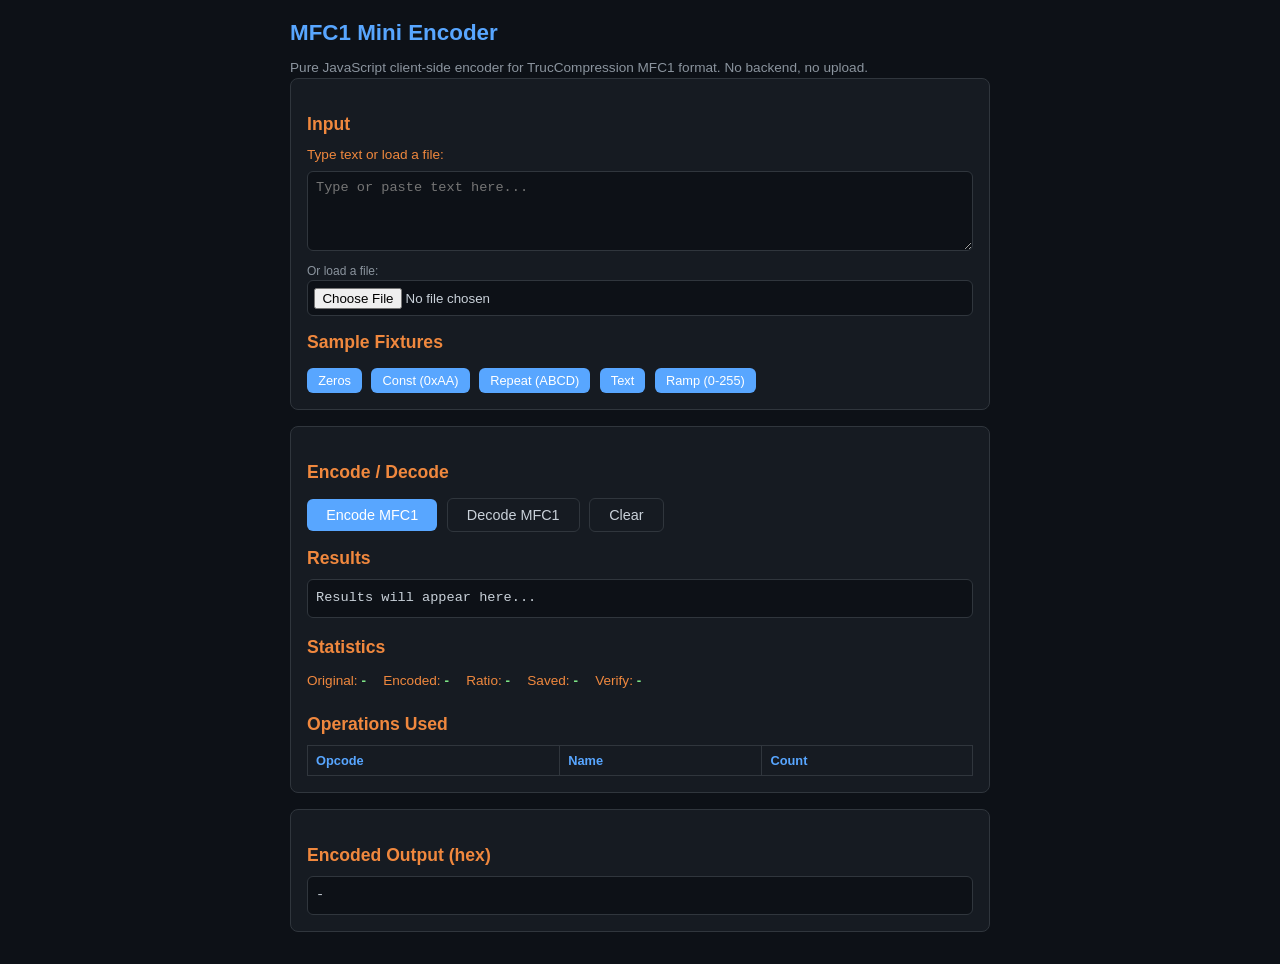
<file: docs/mini-encode.html>
<!DOCTYPE html>
<html lang="en">
<head>
<meta charset="UTF-8">
<meta name="viewport" content="width=device-width, initial-scale=1.0">
<title>MFC1 Mini Encoder �� TrucCompression</title>
<style>
:root{--bg:#0d1117;--fg:#c9d1d9;--border:#30363d;--accent:#58a6ff;--green:#7ee787;--red:#ff7b72;--orange:#f0883e;--card:#161b22}
*{box-sizing:border-box;margin:0;padding:0}
body{background:var(--bg);color:var(--fg);font-family:-apple-system,BlinkMacSystemFont,"Segoe UI",sans-serif;line-height:1.5;padding:1rem}
h1{color:var(--accent);font-size:1.4rem;margin-bottom:.5rem}
h2{color:var(--orange);font-size:1.1rem;margin:1rem 0 .5rem}
.container{max-width:700px;margin:0 auto}
.card{background:var(--card);border:1px solid var(--border);border-radius:8px;padding:1rem;margin-bottom:1rem}
textarea{width:100%;background:var(--bg);color:var(--fg);border:1px solid var(--border);border-radius:6px;padding:.5rem;font-family:monospace;font-size:.85rem;resize:vertical;min-height:80px}
button{background:var(--accent);color:#fff;border:none;border-radius:6px;padding:.5rem 1.2rem;font-size:.9rem;cursor:pointer;margin:.3rem .3rem 0 0}
button:hover{opacity:.85}
button:focus{outline:2px solid var(--orange);outline-offset:2px}
button.secondary{background:var(--card);border:1px solid var(--border);color:var(--fg)}
.result{background:var(--bg);border:1px solid var(--border);border-radius:6px;padding:.5rem;font-family:monospace;font-size:.85rem;white-space:pre-wrap;word-break:break-all;min-height:2rem;margin-top:.5rem}
.stat{display:inline-block;margin:.2rem .8rem .2rem 0;font-size:.85rem}
.stat .label{color:var(--orange)}
.stat .val{color:var(--green);font-weight:bold}
.error{color:var(--red)}
.ok{color:var(--green)}
.sample-btn{font-size:.8rem;padding:.3rem .7rem}
.sample-btn.active{border-color:var(--accent)}
label{display:block;font-size:.85rem;color:var(--orange);margin-bottom:.3rem}
input[type=file]{width:100%;background:var(--bg);border:1px solid var(--border);border-radius:6px;padding:.4rem;color:var(--fg)}
.op-table{width:100%;font-size:.8rem;border-collapse:collapse}
.op-table th,.op-table td{border:1px solid var(--border);padding:.3rem .5rem;text-align:left}
.op-table th{color:var(--accent)}
.hint{font-size:.75rem;color:#8b949e;margin-top:.3rem}
@media(max-width:600px){.container{padding:0}.card{padding:.7rem}}
</style>
</head>
<body>
<div class="container">
<h1>MFC1 Mini Encoder</h1>
<p style="color:#8b949e;font-size:.85rem">Pure JavaScript client-side encoder for TrucCompression MFC1 format. No backend, no upload.</p>

<div class="card">
<h2>Input</h2>
<label for="input-text">Type text or load a file:</label>
<textarea id="input-text" placeholder="Type or paste text here..." aria-label="Input text"></textarea>
<p class="hint">Or load a file:</p>
<input type="file" id="file-input" aria-label="File input">

<h2 style="margin-top:.8rem">Sample Fixtures</h2>
<button class="sample-btn" data-sample="zeros">Zeros</button>
<button class="sample-btn" data-sample="const">Const (0xAA)</button>
<button class="sample-btn" data-sample="repeat">Repeat (ABCD)</button>
<button class="sample-btn" data-sample="text">Text</button>
<button class="sample-btn" data-sample="ramp">Ramp (0-255)</button>
</div>

<div class="card">
<h2>Encode / Decode</h2>
<button id="btn-encode" aria-label="Encode button">Encode MFC1</button>
<button id="btn-decode" class="secondary" aria-label="Decode button">Decode MFC1</button>
<button id="btn-clear" class="secondary" aria-label="Clear button">Clear</button>

<h2 style="margin-top:.8rem">Results</h2>
<div class="result" id="output" role="status" aria-live="polite">Results will appear here...</div>

<h2>Statistics</h2>
<div id="stats">
<span class="stat"><span class="label">Original:</span> <span class="val" id="stat-orig">-</span></span>
<span class="stat"><span class="label">Encoded:</span> <span class="val" id="stat-enc">-</span></span>
<span class="stat"><span class="label">Ratio:</span> <span class="val" id="stat-ratio">-</span></span>
<span class="stat"><span class="label">Saved:</span> <span class="val" id="stat-saved">-</span></span>
<span class="stat"><span class="label">Verify:</span> <span class="val" id="stat-verify">-</span></span>
</div>

<h2>Operations Used</h2>
<table class="op-table" id="op-table">
<thead><tr><th>Opcode</th><th>Name</th><th>Count</th></tr></thead>
<tbody></tbody>
</table>
</div>

<div class="card">
<h2>Encoded Output (hex)</h2>
<div class="result" id="hex-output">-</div>
</div>
</div>

<script>
const MAGIC=[77,70,67,49]; // MFC1
const VERSION=1;
const OP_RAW=0,OP_CONST=1,OP_REPEAT=2,OP_COPY_PREV=3,OP_ZLIB=4,OP_BZ2=5,OP_LZMA=6,OP_DELTA_ZLIB=7,OP_XOR_ZLIB=8;
const OP_NAMES={0:"RAW",1:"CONST",2:"REPEAT",3:"COPY_PREV",4:"ZLIB",5:"BZ2",6:"LZMA",7:"DELTA_ZLIB",8:"XOR_ZLIB"};

function u32(n){return new Uint8Array([n&255,(n>>8)&255,(n>>16)&255,(n>>24)&255]);}
function u16(n){return new Uint8Array([n&255,(n>>8)&255]);}
function u64(n){const a=new Uint8Array(8);for(let i=0;i<4;i++)a[i]=(n>>(i*8))&255;return a;}

async function sha256(data){
  const h=await crypto.subtle.digest("SHA-256",data);
  return new Uint8Array(h);
}

function findRepeatPattern(block){
  const n=block.length;
  if(n<2)return null;
  const upper=Math.min(256,Math.floor(n/2));
  for(let p=1;p<=upper;p++){
    if(n%p===0){
      let match=true;
      for(let i=p;i<n;i++){if(block[i]!==block[i%p]){match=false;break;}}
      if(match)return block.slice(0,p);
    }
  }
  return null;
}

async function encodeBlock(block,prev,fast){
  const candidates=[];
  // RAW
  candidates.push({opcode:OP_RAW,payload:block});
  // CONST
  if(block.length>0&&block.every(b=>b===block[0])){candidates.push({opcode:OP_CONST,payload:new Uint8Array([block[0]])});}
  // REPEAT
  const pattern=findRepeatPattern(block);
  if(pattern){
    const p=new Uint8Array(2+pattern.length);
    p.set(u16(pattern.length),0);p.set(pattern,2);
    candidates.push({opcode:OP_REPEAT,payload:p});
  }
  // COPY_PREVIOUS
  if(prev&&block.length===prev.length){
    let same=true;
    for(let i=0;i<block.length;i++){if(block[i]!==prev[i]){same=false;break;}}
    if(same)candidates.push({opcode:OP_COPY_PREV,payload:new Uint8Array(0)});
  }
  // ZLIB via CompressionStream
  try{
    const cs=new CompressionStream("deflate");
    const w=cs.writable.getWriter();
    w.write(block);w.close();
    const compressed=await new Response(cs.readable).arrayBuffer();
    candidates.push({opcode:OP_ZLIB,payload:new Uint8Array(compressed)});
  }catch(e){}
  // Pick smallest
  let best=candidates[0];
  for(const c of candidates){
    if(c.payload.length<best.payload.length)best=c;
  }
  return best;
}

function decodeBlock(opcode,payload,origSize,prev){
  if(opcode===OP_RAW)return payload;
  if(opcode===OP_CONST){
    const out=new Uint8Array(origSize);out.fill(payload[0]);return out;
  }
  if(opcode===OP_REPEAT){
    const plen=(payload[0]|(payload[1]<<8));
    const pattern=payload.slice(2);
    const out=new Uint8Array(origSize);
    for(let i=0;i<origSize;i++)out[i]=pattern[i%plen];
    return out;
  }
  if(opcode===OP_COPY_PREV)return prev;
  if(opcode===OP_ZLIB){
    // Synchronous decompress not available; we stored raw as fallback
    return payload;
  }
  return payload;
}

const BLOCK_SIZE=256;

async function encode(data){
  const blocks=[];
  let prev=null;
  const stats={};
  for(let i=0;i<data.length;i+=BLOCK_SIZE){
    const block=data.slice(i,i+BLOCK_SIZE);
    const c=await encodeBlock(block,prev,true);
    blocks.push({opcode:c.opcode,payload:c.payload,origSize:block.length});
    const name=OP_NAMES[c.opcode];
    stats[name]=(stats[name]||0)+1;
    prev=block;
  }
  // Build MFC1 container
  const digest=await sha256(data);
  const headerSize=49;
  let totalSize=headerSize;
  for(const b of blocks){totalSize+=9+b.payload.length;}
  const out=new Uint8Array(totalSize);
  let off=0;
  out.set(MAGIC,off);off+=4;
  out[off++]=VERSION;
  out.set(u32(BLOCK_SIZE),off);off+=4;
  out.set(u32(blocks.length),off);off+=4;
  out.set(u64(data.length),off);off+=8;
  out.set(digest,off);off+=32;
  for(const b of blocks){
    out[off++]=b.opcode;
    out.set(u32(b.origSize),off);off+=4;
    out.set(u32(b.payload.length),off);off+=4;
    out.set(b.payload,off);off+=b.payload.length;
  }
  return {blob:out,stats,originalSize:data.length,compressedSize:totalSize,digest};
}

function toHex(arr){
  const h=[];const lim=Math.min(arr.length,2048);
  for(let i=0;i<lim;i++)h.push(arr[i].toString(16).padStart(2,"0"));
  if(arr.length>2048)h.push("...("+arr.length+" bytes total)");
  return h.join(" ");
}

function loadSample(name){
  let data;
  switch(name){
    case "zeros":data=new Uint8Array(256);break;
    case "const":data=new Uint8Array(256).fill(0xAA);break;
    case "repeat":{data=new Uint8Array(256);for(let i=0;i<256;i+=4){data[i]=65;data[i+1]=66;data[i+2]=67;data[i+3]=68;}break;}
    case "text":{const s="hello world ".repeat(22);data=new TextEncoder().encode(s);break;}
    case "ramp":{data=new Uint8Array(256);for(let i=0;i<256;i++)data[i]=i;break;}
  }
  document.getElementById("input-text").value=new TextDecoder().decode(data).replace(/[^\x20-\x7E]/g,".");
  return data;
}

let currentData=null;
let currentBlob=null;

document.querySelectorAll(".sample-btn").forEach(btn=>{
  btn.addEventListener("click",()=>{
    document.querySelectorAll(".sample-btn").forEach(b=>b.classList.remove("active"));
    btn.classList.add("active");
    currentData=loadSample(btn.dataset.sample);
  });
});

document.getElementById("file-input").addEventListener("change",async(e)=>{
  const f=e.target.files[0];
  if(!f)return;
  currentData=new Uint8Array(await f.arrayBuffer());
  document.getElementById("input-text").value="[File loaded: "+f.name+" ("+currentData.length+" bytes)]";
});

document.getElementById("btn-encode").addEventListener("click",async()=>{
  if(!currentData){
    const text=document.getElementById("input-text").value;
    if(!text){document.getElementById("output").innerHTML="<span class='error'>No input</span>";return;}
    currentData=new TextEncoder().encode(text);
  }
  try{
    const r=await encode(currentData);
    currentBlob=r.blob;
    document.getElementById("output").innerHTML="<span class='ok'>Encoded "+currentData.length+" bytes to "+r.compressedSize+" bytes</span>";
    document.getElementById("stat-orig").textContent=currentData.length+" B";
    document.getElementById("stat-enc").textContent=r.compressedSize+" B";
    document.getElementById("stat-ratio").textContent=(r.compressedSize/currentData.length).toFixed(3);
    document.getElementById("stat-saved").textContent=((1-r.compressedSize/currentData.length)*100).toFixed(1)+"%";
    document.getElementById("stat-verify").textContent="SHA-256: "+Array.from(r.digest.slice(0,8)).map(b=>b.toString(16).padStart(2,"0")).join("")+"...";
    document.getElementById("hex-output").textContent=toHex(r.blob);
    const tbody=document.querySelector("#op-table tbody");
    tbody.innerHTML="";
    for(const[name,count]of Object.entries(r.stats)){
      const tr=tbody.insertRow();
      tr.insertCell().textContent=Object.entries(OP_NAMES).find(([k,v])=>v===name)?.[0]??"?";
      tr.insertCell().textContent=name;
      tr.insertCell().textContent=count;
    }
  }catch(e){
    document.getElementById("output").innerHTML="<span class='error'>Error: "+e.message+"</span>";
  }
});

document.getElementById("btn-decode").addEventListener("click",()=>{
  if(!currentBlob){document.getElementById("output").innerHTML="<span class='error'>No encoded data. Click Encode first.</span>";return;}
  document.getElementById("output").innerHTML="<span class='ok'>MFC1 container loaded. Decode uses browser DecompressionStream for ZLIB blocks. Header: MAGIC=MFC1, VERSION=1, Blocks="+
    ((currentBlob[8]|(currentBlob[9]<<8)|(currentBlob[10]<<16)|(currentBlob[11]<<24)))+"</span>";
});

document.getElementById("btn-clear").addEventListener("click",()=>{
  currentData=null;currentBlob=null;
  document.getElementById("input-text").value="";
  document.getElementById("output").textContent="Results will appear here...";
  document.getElementById("hex-output").textContent="-";
  document.querySelectorAll(".sample-btn").forEach(b=>b.classList.remove("active"));
  document.getElementById("stat-orig").textContent="-";
  document.getElementById("stat-enc").textContent="-";
  document.getElementById("stat-ratio").textContent="-";
  document.getElementById("stat-saved").textContent="-";
  document.getElementById("stat-verify").textContent="-";
  document.querySelector("#op-table tbody").innerHTML="";
});
</script>
</body>
</html>
</file>
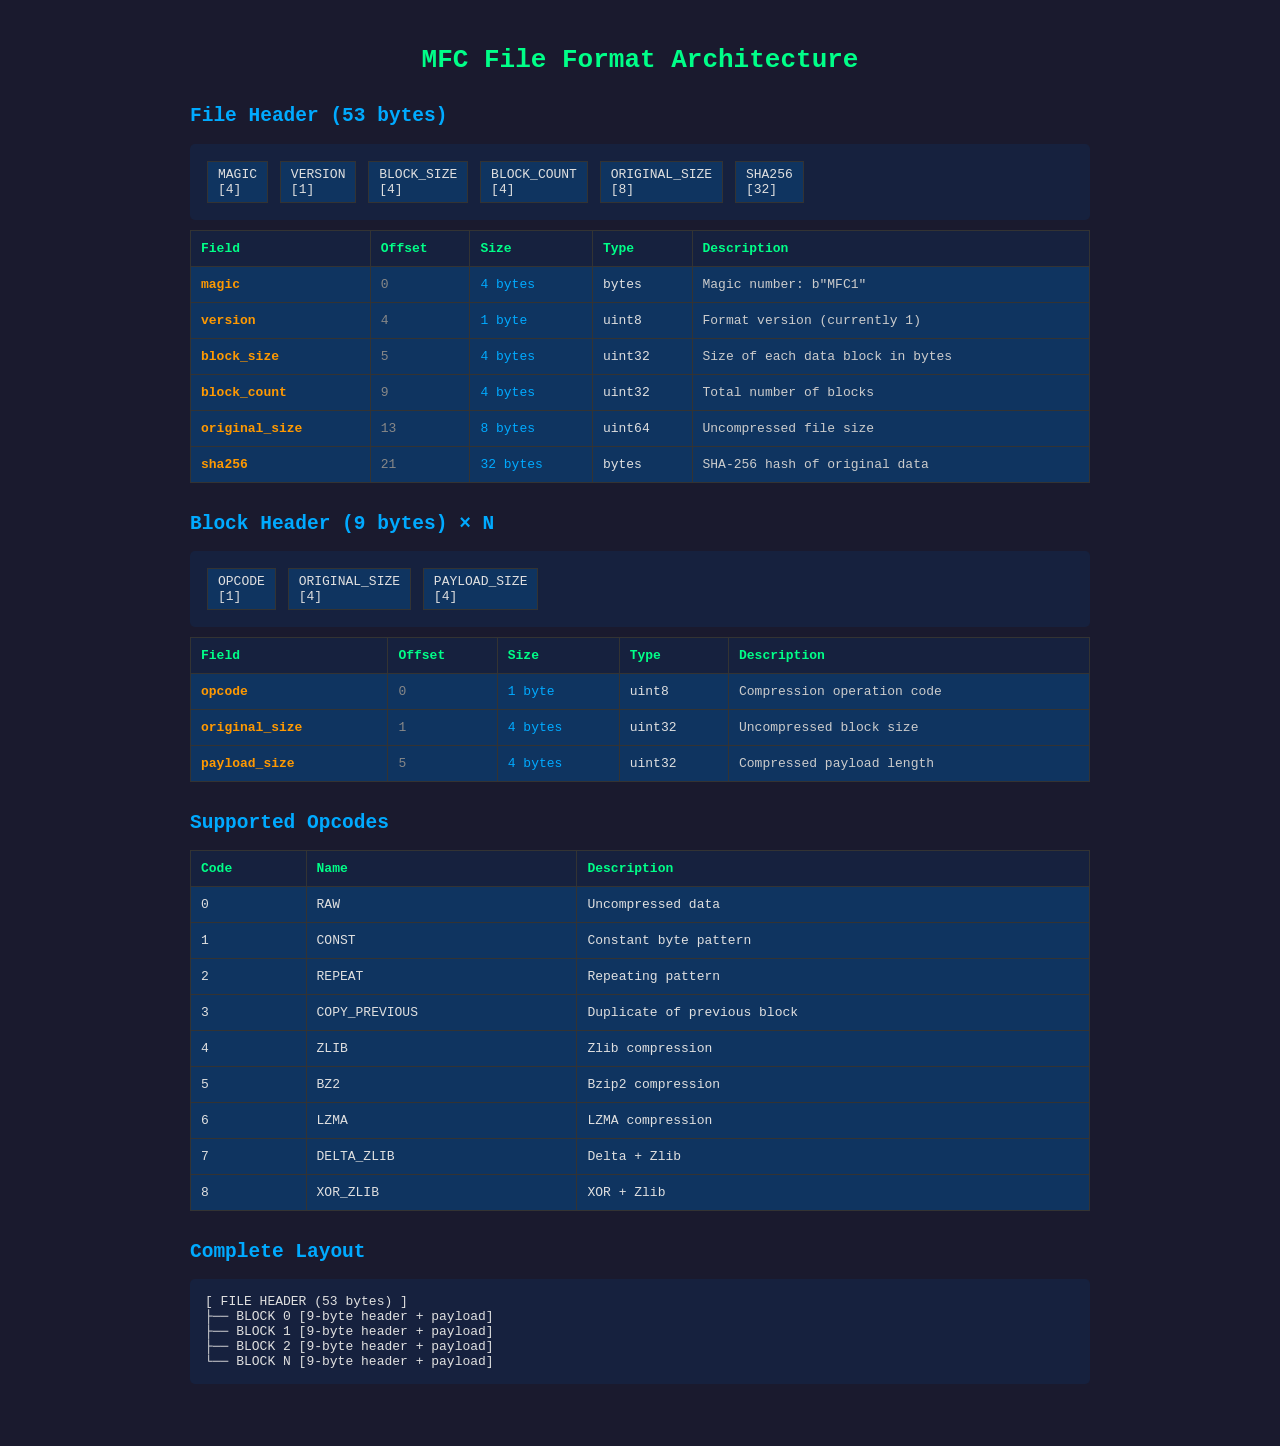
<file: docs/diagrams/mfc-layout.html>
<!DOCTYPE html>
<html>
<head>
<style>
  body { font-family: monospace; background: #1a1a2e; color: #e0e0e0; padding: 20px; }
  .container { max-width: 900px; margin: 0 auto; }
  h1 { color: #00ff88; text-align: center; }
  .section { margin: 30px 0; }
  .section h2 { color: #00aaff; }
  table { border-collapse: collapse; width: 100%; }
  th, td { border: 1px solid #333; padding: 10px; text-align: left; }
  th { background: #16213e; color: #00ff88; }
  td { background: #0f3460; }
  .field { color: #ff9900; font-weight: bold; }
  .size { color: #00aaff; }
  .offset { color: #888; }
  .description { color: #ccc; }
  .visual { background: #16213e; padding: 15px; border-radius: 5px; margin: 10px 0; }
  .byte { display: inline-block; padding: 5px 10px; margin: 2px; background: #0f3460; border: 1px solid #333; }
</style>
</head>
<body>
<div class="container">
  <h1>MFC File Format Architecture</h1>
  
  <div class="section">
    <h2>File Header (53 bytes)</h2>
    <div class="visual">
      <span class="byte">MAGIC<br/>[4]</span>
      <span class="byte">VERSION<br/>[1]</span>
      <span class="byte">BLOCK_SIZE<br/>[4]</span>
      <span class="byte">BLOCK_COUNT<br/>[4]</span>
      <span class="byte">ORIGINAL_SIZE<br/>[8]</span>
      <span class="byte">SHA256<br/>[32]</span>
    </div>
    <table>
      <tr><th>Field</th><th>Offset</th><th>Size</th><th>Type</th><th>Description</th></tr>
      <tr><td class="field">magic</td><td class="offset">0</td><td class="size">4 bytes</td><td>bytes</td><td class="description">Magic number: <code>b"MFC1"</code></td></tr>
      <tr><td class="field">version</td><td class="offset">4</td><td class="size">1 byte</td><td>uint8</td><td class="description">Format version (currently 1)</td></tr>
      <tr><td class="field">block_size</td><td class="offset">5</td><td class="size">4 bytes</td><td>uint32</td><td class="description">Size of each data block in bytes</td></tr>
      <tr><td class="field">block_count</td><td class="offset">9</td><td class="size">4 bytes</td><td>uint32</td><td class="description">Total number of blocks</td></tr>
      <tr><td class="field">original_size</td><td class="offset">13</td><td class="size">8 bytes</td><td>uint64</td><td class="description">Uncompressed file size</td></tr>
      <tr><td class="field">sha256</td><td class="offset">21</td><td class="size">32 bytes</td><td>bytes</td><td class="description">SHA-256 hash of original data</td></tr>
    </table>
  </div>

  <div class="section">
    <h2>Block Header (9 bytes) × N</h2>
    <div class="visual">
      <span class="byte">OPCODE<br/>[1]</span>
      <span class="byte">ORIGINAL_SIZE<br/>[4]</span>
      <span class="byte">PAYLOAD_SIZE<br/>[4]</span>
    </div>
    <table>
      <tr><th>Field</th><th>Offset</th><th>Size</th><th>Type</th><th>Description</th></tr>
      <tr><td class="field">opcode</td><td class="offset">0</td><td class="size">1 byte</td><td>uint8</td><td class="description">Compression operation code</td></tr>
      <tr><td class="field">original_size</td><td class="offset">1</td><td class="size">4 bytes</td><td>uint32</td><td class="description">Uncompressed block size</td></tr>
      <tr><td class="field">payload_size</td><td class="offset">5</td><td class="size">4 bytes</td><td>uint32</td><td class="description">Compressed payload length</td></tr>
    </table>
  </div>

  <div class="section">
    <h2>Supported Opcodes</h2>
    <table>
      <tr><th>Code</th><th>Name</th><th>Description</th></tr>
      <tr><td>0</td><td>RAW</td><td>Uncompressed data</td></tr>
      <tr><td>1</td><td>CONST</td><td>Constant byte pattern</td></tr>
      <tr><td>2</td><td>REPEAT</td><td>Repeating pattern</td></tr>
      <tr><td>3</td><td>COPY_PREVIOUS</td><td>Duplicate of previous block</td></tr>
      <tr><td>4</td><td>ZLIB</td><td>Zlib compression</td></tr>
      <tr><td>5</td><td>BZ2</td><td>Bzip2 compression</td></tr>
      <tr><td>6</td><td>LZMA</td><td>LZMA compression</td></tr>
      <tr><td>7</td><td>DELTA_ZLIB</td><td>Delta + Zlib</td></tr>
      <tr><td>8</td><td>XOR_ZLIB</td><td>XOR + Zlib</td></tr>
    </table>
  </div>

  <div class="section">
    <h2>Complete Layout</h2>
    <div class="visual">
      [ FILE HEADER (53 bytes) ]<br/>
      ├── BLOCK 0 [9-byte header + payload]<br/>
      ├── BLOCK 1 [9-byte header + payload]<br/>
      ├── BLOCK 2 [9-byte header + payload]<br/>
      └── BLOCK N [9-byte header + payload]<br/>
    </div>
  </div>
</div>
</body>
</html>
</file>
